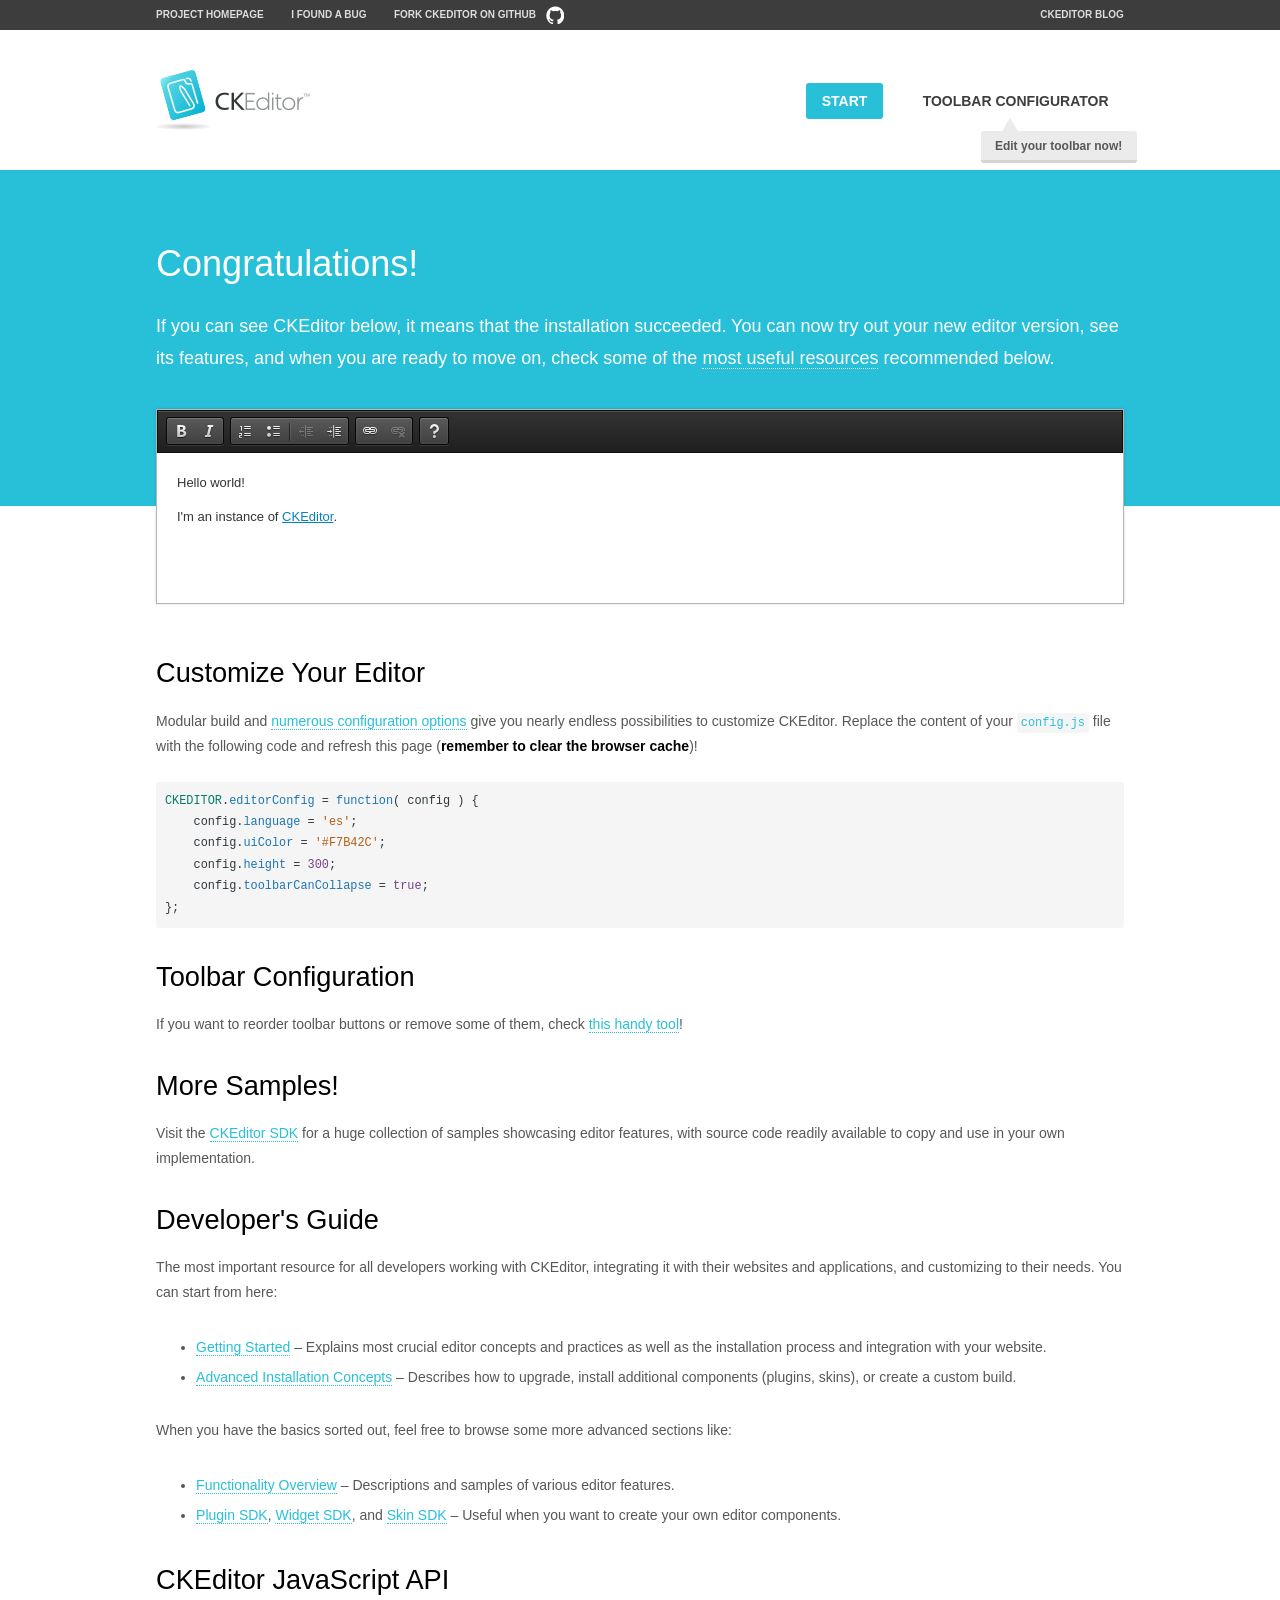
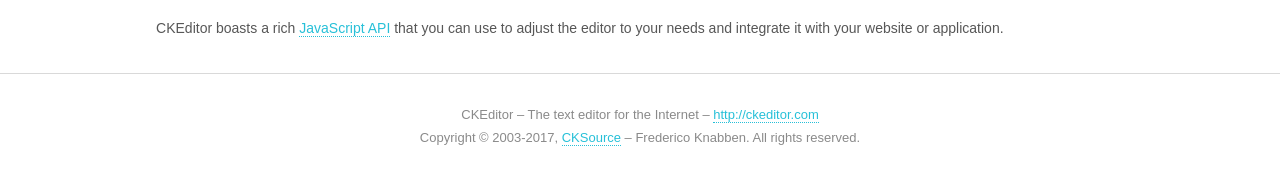
<file: static/samples/index.html>
<!DOCTYPE html>
<!--
Copyright (c) 2003-2017, CKSource - Frederico Knabben. All rights reserved.
For licensing, see LICENSE.md or http://ckeditor.com/license
-->
<html>
<head>
	<meta charset="utf-8">
	<title>CKEditor Sample</title>
	<script src="../ckeditor.js"></script>
	<script src="js/sample.js"></script>
	<link rel="stylesheet" href="css/samples.css">
	<link rel="stylesheet" href="toolbarconfigurator/lib/codemirror/neo.css">
</head>
<body id="main">

<nav class="navigation-a">
	<div class="grid-container">
		<ul class="navigation-a-left grid-width-70">
			<li><a href="http://ckeditor.com">Project Homepage</a></li>
			<li><a href="https://github.com/ckeditor/ckeditor-dev/issues">I found a bug</a></li>
			<li><a href="http://github.com/ckeditor/ckeditor-dev" class="icon-pos-right icon-navigation-a-github">Fork CKEditor on GitHub</a></li>
		</ul>
		<ul class="navigation-a-right grid-width-30">
			<li><a href="http://ckeditor.com/blog-list">CKEditor Blog</a></li>
		</ul>
	</div>
</nav>

<header class="header-a">
	<div class="grid-container">
		<h1 class="header-a-logo grid-width-30">
			<a href="index.html"><img src="img/logo.png" alt="CKEditor Sample"></a>
		</h1>

		<nav class="navigation-b grid-width-70">
			<ul>
				<li><a href="index.html" class="button-a button-a-background">Start</a></li>
				<li><a href="toolbarconfigurator/index.html" class="button-a">Toolbar configurator <span class="balloon-a balloon-a-nw">Edit your toolbar now!</span></a></li>
			</ul>
		</nav>
	</div>
</header>

<main>
	<div class="adjoined-top">
		<div class="grid-container">
			<div class="content grid-width-100">
				<h1>Congratulations!</h1>
				<p>
					If you can see CKEditor below, it means that the installation succeeded.
					You can now try out your new editor version, see its features, and when you are ready to move on, check some of the <a href="#sample-customize">most useful resources</a> recommended below.
				</p>
			</div>
		</div>
	</div>
	<div class="adjoined-bottom">
		<div class="grid-container">
			<div class="grid-width-100">
				<div id="editor">
					<h1>Hello world!</h1>
					<p>I'm an instance of <a href="http://ckeditor.com">CKEditor</a>.</p>
				</div>
			</div>
		</div>
	</div>

	<div class="grid-container">
		<div class="content grid-width-100">
			<section id="sample-customize">
				<h2>Customize Your Editor</h2>
				<p>Modular build and <a href="http://docs.ckeditor.com/#!/guide/dev_configuration">numerous configuration options</a> give you nearly endless possibilities to customize CKEditor. Replace the content of your <code><a href="../config.js">config.js</a></code> file with the following code and refresh this page (<strong>remember to clear the browser cache</strong>)!</p>
		<pre class="cm-s-neo CodeMirror"><code><span style="padding-right: 0.1px;"><span class="cm-variable">CKEDITOR</span>.<span class="cm-property">editorConfig</span> <span class="cm-operator">=</span> <span class="cm-keyword">function</span>( <span class="cm-def">config</span> ) {</span>
<span style="padding-right: 0.1px;"><span class="cm-tab">	</span><span class="cm-variable-2">config</span>.<span class="cm-property">language</span> <span class="cm-operator">=</span> <span class="cm-string">'es'</span>;</span>
<span style="padding-right: 0.1px;"><span class="cm-tab">	</span><span class="cm-variable-2">config</span>.<span class="cm-property">uiColor</span> <span class="cm-operator">=</span> <span class="cm-string">'#F7B42C'</span>;</span>
<span style="padding-right: 0.1px;"><span class="cm-tab">	</span><span class="cm-variable-2">config</span>.<span class="cm-property">height</span> <span class="cm-operator">=</span> <span class="cm-number">300</span>;</span>
<span style="padding-right: 0.1px;"><span class="cm-tab">	</span><span class="cm-variable-2">config</span>.<span class="cm-property">toolbarCanCollapse</span> <span class="cm-operator">=</span> <span class="cm-atom">true</span>;</span>
<span style="padding-right: 0.1px;">};</span></code></pre>
			</section>

			<section>
				<h2>Toolbar Configuration</h2>
				<p>If you want to reorder toolbar buttons or remove some of them, check <a href="toolbarconfigurator/index.html">this handy tool</a>!</p>
			</section>

			<section>
				<h2>More Samples!</h2>
				<p>Visit the <a href="http://sdk.ckeditor.com">CKEditor SDK</a> for a huge collection of samples showcasing editor features, with source code readily available to copy and use in your own implementation.</p>
			</section>

			<section>
				<h2>Developer's Guide</h2>
				<p>The most important resource for all developers working with CKEditor, integrating it with their websites and applications, and customizing to their needs. You can start from here:</p>
				<ul>
					<li><a href="http://docs.ckeditor.com/#!/guide/dev_installation">Getting Started</a> &ndash; Explains most crucial editor concepts and practices as well as the installation process and integration with your website.</li>
					<li><a href="http://docs.ckeditor.com/#!/guide/dev_advanced_installation">Advanced Installation Concepts</a> &ndash; Describes how to upgrade, install additional components (plugins, skins), or create a custom build.</li>
				</ul>
					<p>When you have the basics sorted out, feel free to browse some more advanced sections like:</p>
				<ul>
					<li><a href="http://docs.ckeditor.com/#!/guide/dev_features">Functionality Overview</a> &ndash; Descriptions and samples of various editor features.</li>
					<li><a href="http://docs.ckeditor.com/#!/guide/plugin_sdk_intro">Plugin SDK</a>, <a href="http://docs.ckeditor.com/#!/guide/widget_sdk_intro">Widget SDK</a>, and <a href="http://docs.ckeditor.com/#!/guide/skin_sdk_intro">Skin SDK</a> &ndash; Useful when you want to create your own editor components.</li>
				</ul>
			</section>

			<section>
				<h2>CKEditor JavaScript API</h2>
				<p>CKEditor boasts a rich <a href="http://docs.ckeditor.com/#!/api">JavaScript API</a> that you can use to adjust the editor to your needs and integrate it with your website or application.</p>
			</section>
		</div>
	</div>
</main>

<footer class="footer-a grid-container">
	<div class="grid-container">
		<p class="grid-width-100">
			CKEditor &ndash; The text editor for the Internet &ndash; <a class="samples" href="http://ckeditor.com/">http://ckeditor.com</a>
		</p>
		<p class="grid-width-100" id="copy">
			Copyright &copy; 2003-2017, <a class="samples" href="http://cksource.com/">CKSource</a> &ndash; Frederico Knabben. All rights reserved.
		</p>
	</div>
</footer>
<script>
	initSample();
</script>

</body>
</html>
</file>
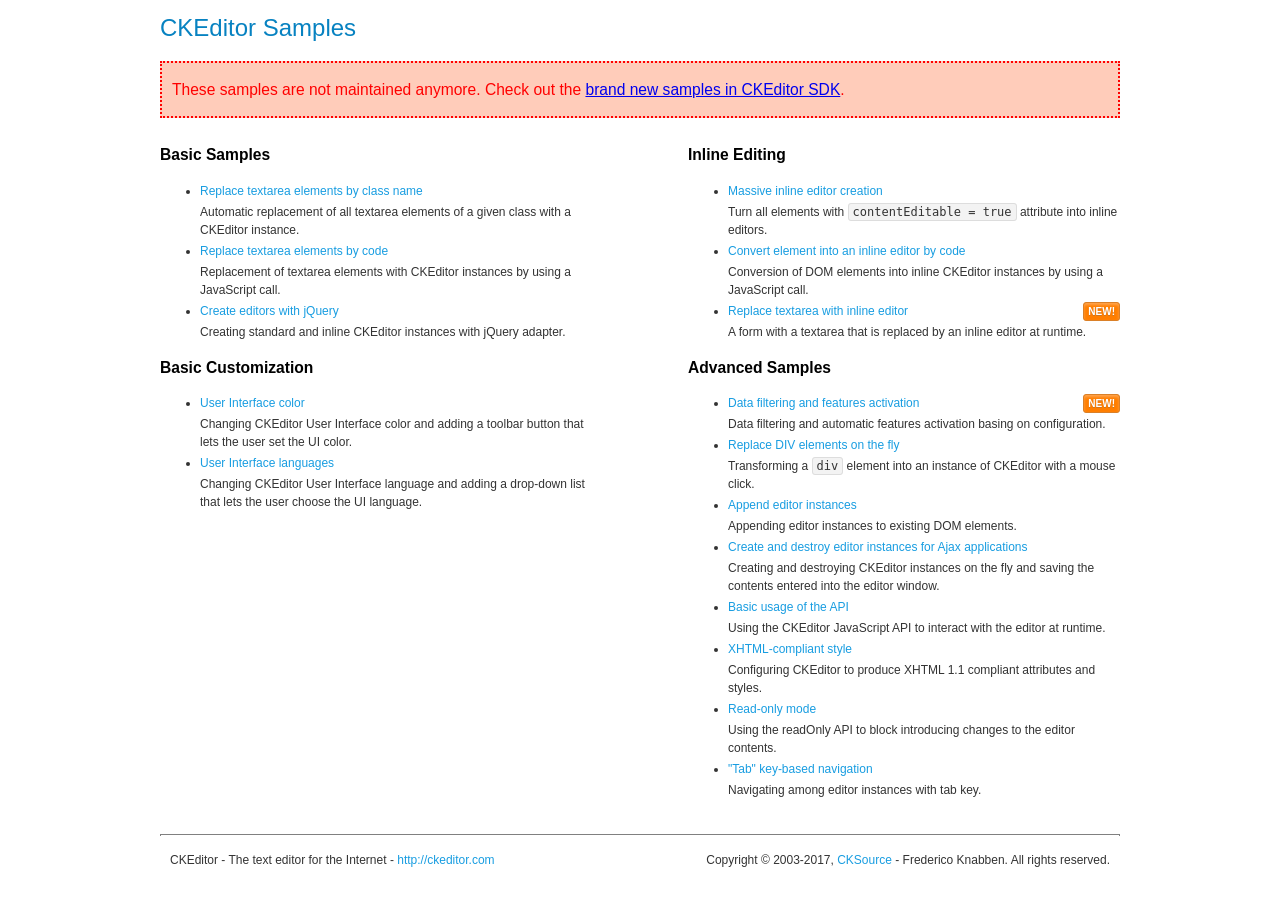
<file: static/samples/old/index.html>
<!DOCTYPE html>
<!--
Copyright (c) 2003-2017, CKSource - Frederico Knabben. All rights reserved.
For licensing, see LICENSE.md or http://ckeditor.com/license
-->
<html>
<head>
	<meta charset="utf-8">
	<title>CKEditor Samples</title>
	<link rel="stylesheet" href="sample.css">
</head>
<body>
	<h1 class="samples">
		CKEditor Samples
	</h1>
	<div class="warning deprecated">
		These samples are not maintained anymore. Check out the <a href="http://sdk.ckeditor.com/">brand new samples in CKEditor SDK</a>.
	</div>
	<div class="twoColumns">
		<div class="twoColumnsLeft">
			<h2 class="samples">
				Basic Samples
			</h2>
			<dl class="samples">
				<dt><a class="samples" href="replacebyclass.html">Replace textarea elements by class name</a></dt>
				<dd>Automatic replacement of all textarea elements of a given class with a CKEditor instance.</dd>

				<dt><a class="samples" href="replacebycode.html">Replace textarea elements by code</a></dt>
				<dd>Replacement of textarea elements with CKEditor instances by using a JavaScript call.</dd>

				<dt><a class="samples" href="jquery.html">Create editors with jQuery</a></dt>
				<dd>Creating standard and inline CKEditor instances with jQuery adapter.</dd>
			</dl>

			<h2 class="samples">
				Basic Customization
			</h2>
			<dl class="samples">
				<dt><a class="samples" href="uicolor.html">User Interface color</a></dt>
				<dd>Changing CKEditor User Interface color and adding a toolbar button that lets the user set the UI color.</dd>

				<dt><a class="samples" href="uilanguages.html">User Interface languages</a></dt>
				<dd>Changing CKEditor User Interface language and adding a drop-down list that lets the user choose the UI language.</dd>
			</dl>



			<!-- PLUGINS_SAMPLES -->
		</div>
		<div class="twoColumnsRight">
			<h2 class="samples">
				Inline Editing
			</h2>
			<dl class="samples">
				<dt><a class="samples" href="inlineall.html">Massive inline editor creation</a></dt>
				<dd>Turn all elements with <code>contentEditable = true</code> attribute into inline editors.</dd>

				<dt><a class="samples" href="inlinebycode.html">Convert element into an inline editor by code</a></dt>
				<dd>Conversion of DOM elements into inline CKEditor instances by using a JavaScript call.</dd>

				<dt><a class="samples" href="inlinetextarea.html">Replace textarea with inline editor</a> <span class="new">New!</span></dt>
				<dd>A form with a textarea that is replaced by an inline editor at runtime.</dd>

				<!-- INLINE_EDITING_SAMPLES -->
			</dl>

			<h2 class="samples">
				Advanced Samples
			</h2>
			<dl class="samples">
				<dt><a class="samples" href="datafiltering.html">Data filtering and features activation</a> <span class="new">New!</span></dt>
				<dd>Data filtering and automatic features activation basing on configuration.</dd>

				<dt><a class="samples" href="divreplace.html">Replace DIV elements on the fly</a></dt>
				<dd>Transforming a <code>div</code> element into an instance of CKEditor with a mouse click.</dd>

				<dt><a class="samples" href="appendto.html">Append editor instances</a></dt>
				<dd>Appending editor instances to existing DOM elements.</dd>

				<dt><a class="samples" href="ajax.html">Create and destroy editor instances for Ajax applications</a></dt>
				<dd>Creating and destroying CKEditor instances on the fly and saving the contents entered into the editor window.</dd>

				<dt><a class="samples" href="api.html">Basic usage of the API</a></dt>
				<dd>Using the CKEditor JavaScript API to interact with the editor at runtime.</dd>

				<dt><a class="samples" href="xhtmlstyle.html">XHTML-compliant style</a></dt>
				<dd>Configuring CKEditor to produce XHTML 1.1 compliant attributes and styles.</dd>

				<dt><a class="samples" href="readonly.html">Read-only mode</a></dt>
				<dd>Using the readOnly API to block introducing changes to the editor contents.</dd>

				<dt><a class="samples" href="tabindex.html">"Tab" key-based navigation</a></dt>
				<dd>Navigating among editor instances with tab key.</dd>



				<!-- ADVANCED_SAMPLES -->
			</dl>
		</div>
	</div>
	<div id="footer">
		<hr>
		<p>
			CKEditor - The text editor for the Internet - <a class="samples" href="http://ckeditor.com/">http://ckeditor.com</a>
		</p>
		<p id="copy">
			Copyright &copy; 2003-2017, <a class="samples" href="http://cksource.com/">CKSource</a> - Frederico Knabben. All rights reserved.
		</p>
	</div>
</body>
</html>
</file>
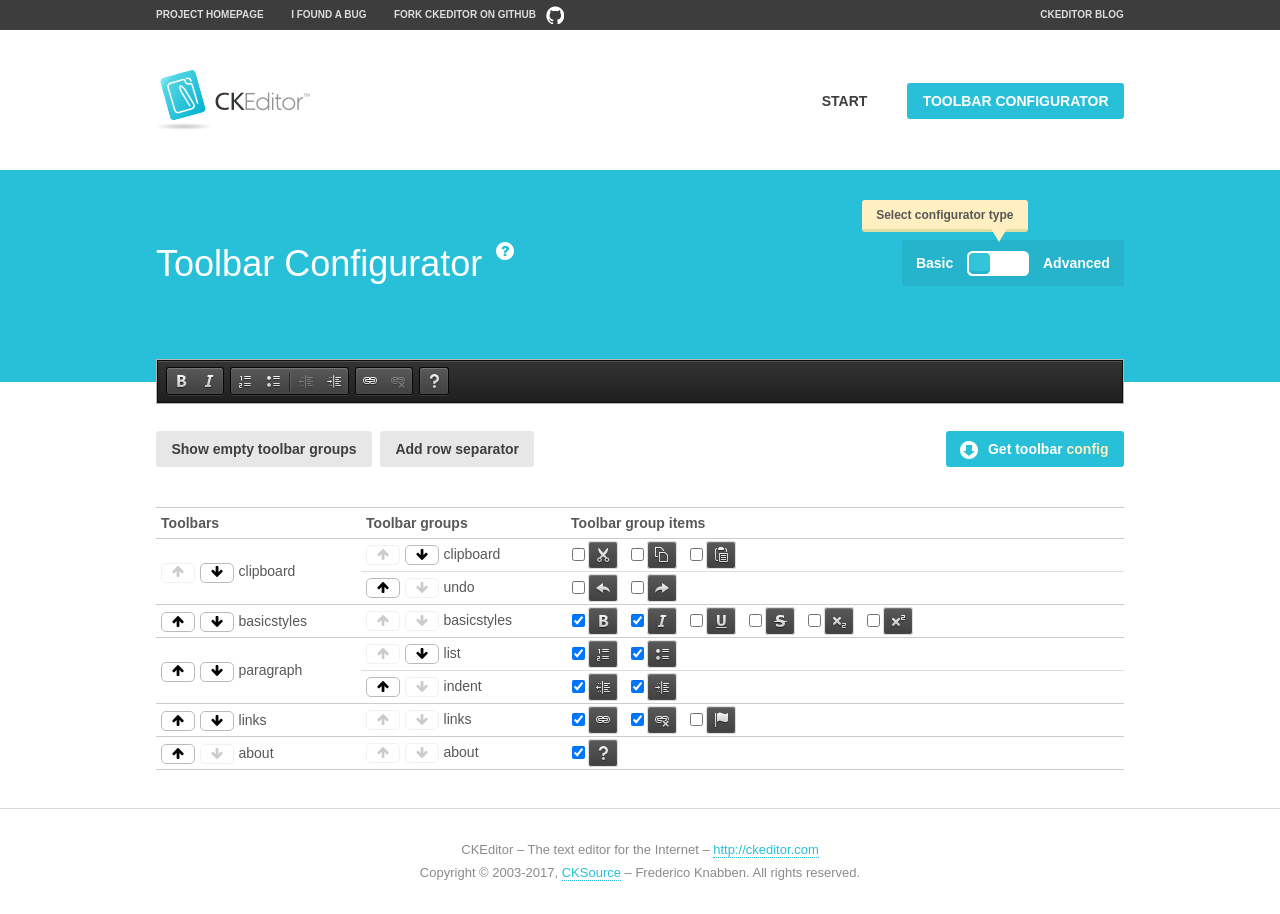
<file: static/samples/toolbarconfigurator/index.html>
<!DOCTYPE html>
<!--
Copyright (c) 2003-2017, CKSource - Frederico Knabben. All rights reserved.
For licensing, see LICENSE.md or http://ckeditor.com/license
-->
<!--[if IE 8]><html class="ie8"><![endif]-->
<!--[if gt IE 8]><html><![endif]-->
<!--[if !IE]><!--><html><!--<![endif]-->
<head>
	<meta charset="utf-8">
	<title>Toolbar Configurator</title>
	<script src="../../ckeditor.js"></script>
	<script>
		if ( CKEDITOR.env.ie && CKEDITOR.env.version < 9 )
			CKEDITOR.tools.enableHtml5Elements( document );
	</script>
	<link rel="stylesheet" href="lib/codemirror/codemirror.css">
	<link rel="stylesheet" href="lib/codemirror/show-hint.css">
	<link rel="stylesheet" href="lib/codemirror/neo.css">
	<link rel="stylesheet" href="css/fontello.css">
	<link rel="stylesheet" href="../css/samples.css">
</head>
<body id="toolbar">

<nav class="navigation-a">
	<div class="grid-container">
		<ul class="navigation-a-left grid-width-70">
			<li><a href="http://ckeditor.com">Project Homepage</a></li>
			<li><a href="https://github.com/ckeditor/ckeditor-dev/issues">I found a bug</a></li>
			<li><a href="http://github.com/ckeditor/ckeditor-dev" class="icon-pos-right icon-navigation-a-github">Fork CKEditor on GitHub</a></li>
		</ul>
		<ul class="navigation-a-right grid-width-30">
			<li><a href="http://ckeditor.com/blog-list">CKEditor Blog</a></li>
		</ul>
	</div>
</nav>

<header class="header-a">
	<div class="grid-container">
		<h1 class="header-a-logo grid-width-30">
			<a href="../index.html"><img src="../img/logo.png" alt="CKEditor Logo"></a>
		</h1>
		<nav class="navigation-b grid-width-70">
			<ul>
				<li><a href="../index.html"  class="button-a">Start</a></li>
				<li><a href="index.html"  class="button-a button-a-background">Toolbar configurator</a></li>
			</ul>
		</nav>
	</div>
</header>

<main>
	<div class="adjoined-top">
		<div class="grid-container">
			<div class="content grid-width-100">
				<div class="grid-container-nested">
					<h1 class="grid-width-60">
						Toolbar Configurator
						<a href="#help-content" type="button" title="Configurator help" id="help" class="button-a button-a-background button-a-no-text icon-pos-left icon-question-mark">Help</a>
					</h1>

					<div class="grid-width-40 grid-switch-magic">
						<div class="switch">
							<span class="balloon-a balloon-a-se">Select configurator type</span>
							<input type="radio" name="radio" data-num="1" id="radio-basic" />
							<input type="radio" name="radio" data-num="2" id="radio-advanced" />
							<label data-for="1" for="radio-basic">Basic</label>
							<span class="switch-inner">
								<span class="handler"></span>
							</span>
							<label data-for="2" for="radio-advanced">Advanced</label>
						</div>
					</div>
				</div>
			</div>
		</div>
	</div>
	<div class="adjoined-bottom">
		<div class="grid-container">
			<div class="grid-width-100">
				<div class="editors-container">
					<div id="editor-basic"></div>
					<div id="editor-advanced"></div>
				</div>
			</div>
		</div>
	</div>

	<div class="grid-container configurator">
		<div class="content grid-width-100">
			<div class="configurator">
				<div>
					<div id="toolbarModifierWrapper"></div>
				</div>
			</div>
		</div>
	</div>

	<div id="help-content">
		<div class="grid-container">
			<div class="grid-width-100">
				<h2>What Am I Doing Here?</h2>

				<div class="grid-container grid-container-nested">
					<div class="basic">
						<div class="grid-width-50">
							<p>Arrange <a href="http://docs.ckeditor.com/#!/api/CKEDITOR.config-cfg-toolbarGroups">toolbar groups</a>, toggle <a href="http://docs.ckeditor.com/#!/api/CKEDITOR.config-cfg-removeButtons">button visibility</a> according to your needs and get your toolbar configuration.</p>
							<p>You can replace the content of the <a href="../../config.js"><code>config.js</code></a> file with the generated configuration. If you already set some configuration options you will need to merge both configurations.</p>
						</div>
						<div class="grid-width-50">
							<p>Read more about different ways of <a href="http://docs.ckeditor.com/#!/guide/dev_configuration">setting configuration</a> and do not forget about <strong>clearing browser cache</strong>.</p>
							<p>Arranging toolbar groups is the recommended way of configuring the toolbar, but if you need more freedom you can use the <a href="#advanced">advanced configurator</a>.</p>
						</div>
					</div>
					<div class="advanced" style="display: none;">
						<div class="grid-width-50">
							<p>With this code editor you can edit your <a href="http://docs.ckeditor.com/#!/api/CKEDITOR.config-cfg-toolbar">toolbar configuration</a> live.</p>
							<p>You can replace the content of the <a href="../../config.js"><code>config.js</code></a> file with the generated configuration. If you already set some configuration options you will need to merge both configurations.</p>
						</div>
						<div class="grid-width-50">
							<p>Read more about different ways of <a href="http://docs.ckeditor.com/#!/guide/dev_configuration">setting configuration</a> and do not forget about <strong>clearing browser cache</strong>.</p>
						</div>
					</div>
				</div>

				<p class="grid-container grid-container-nested">
					<button type="button" class="help-content-close grid-width-100 button-a button-a-background">Got it. Let's play!</button>
				</p>
			</div>
		</div>
	</div>
</main>

<footer class="footer-a grid-container">
	<p class="grid-width-100">
		CKEditor &ndash; The text editor for the Internet &ndash; <a class="samples" href="http://ckeditor.com/">http://ckeditor.com</a>
	</p>
	<p class="grid-width-100" id="copy">
		Copyright &copy; 2003-2017, <a class="samples" href="http://cksource.com/">CKSource</a> &ndash; Frederico Knabben. All rights reserved.
	</p>
</footer>

<script src="lib/codemirror/codemirror.js"></script>
<script src="lib/codemirror/javascript.js"></script>
<script src="lib/codemirror/show-hint.js"></script>

<script src="js/fulltoolbareditor.js"></script>
<script src="js/abstracttoolbarmodifier.js"></script>
<script src="js/toolbarmodifier.js"></script>
<script src="js/toolbartextmodifier.js"></script>
<script src="../js/sf.js"></script>

<script>
	( function() {
		'use strict';

		var mode = ( window.location.hash.substr( 1 ) === 'advanced' ) ? 'advanced' : 'basic',
			configuratorSection = CKEDITOR.document.findOne( 'main > .grid-container.configurator' ),
			basicInstruction = CKEDITOR.document.findOne( '#help-content .basic' ),
			advancedInstruction = CKEDITOR.document.findOne( '#help-content .advanced' ),

			// Configurator mode switcher.
			modeSwitchBasic = CKEDITOR.document.getById( 'radio-basic' ),
			modeSwitchAdvanced = CKEDITOR.document.getById( 'radio-advanced' );

		// Initial setup
		function updateSwitcher() {
			if ( mode === 'advanced' ) {
				modeSwitchAdvanced.$.checked = true;
			} else {
				modeSwitchBasic.$.checked = true;
			}
		}

		updateSwitcher();

		CKEDITOR.document.getWindow().on( 'hashchange', function( e ) {
			var hash = window.location.hash.substr( 1 );
			if ( !( hash === 'advanced' || hash === 'basic' ) ) {
				return;
			}
			mode = hash;
			onToolbarsDone( mode );
		} );

		CKEDITOR.document.getWindow().on( 'resize', function() {
			updateToolbar( ( mode === 'basic' ? toolbarModifier : toolbarTextModifier )[ 'editorInstance' ] );
		} );

		function onRefresh( modifier ) {
			modifier = modifier || this;

			if ( mode === 'basic' && modifier instanceof ToolbarConfigurator.ToolbarTextModifier ) {
				return;
			}

			// CodeMirror container becomes visible, so we need to refresh and to avoid rendering problems.
			if ( mode === 'advanced' && modifier instanceof ToolbarConfigurator.ToolbarTextModifier ) {
				modifier.codeContainer.refresh();
			}

			updateToolbar( modifier.editorInstance );
		}

		function updateToolbar( editor ) {
			var editorContainer = editor.container;

			// Not always editor is loaded.
			if ( !editorContainer ) {
				return;
			}

			var displayStyle = editorContainer.getStyle( 'display' );

			editorContainer.setStyle( 'display', 'block' );

			var newHeight = editorContainer.getSize( 'height' );

			var newMarginTop = parseInt( editorContainer.getComputedStyle( 'margin-top' ), 10 );
			newMarginTop = ( isNaN( newMarginTop ) ? 0 : Number( newMarginTop ) );

			var newMarginBottom = parseInt( editorContainer.getComputedStyle( 'margin-bottom' ), 10 );
			newMarginBottom = ( isNaN( newMarginBottom ) ? 0 : Number( newMarginBottom ) );

			var result = newHeight + newMarginTop + newMarginBottom;

			editorContainer.setStyle( 'display', displayStyle );

			editor.container.getAscendant( 'div' ).setStyle( 'height', result + 'px' );
		}

		var toolbarModifier = new ToolbarConfigurator.ToolbarModifier( 'editor-basic' );

		var done = 0;
		toolbarModifier.init( onToolbarInit );
		toolbarModifier.onRefresh = onRefresh;

		CKEDITOR.document.getById( 'toolbarModifierWrapper' ).append( toolbarModifier.mainContainer );

		var toolbarTextModifier = new ToolbarConfigurator.ToolbarTextModifier( 'editor-advanced' );
		toolbarTextModifier.init( onToolbarInit );
		toolbarTextModifier.onRefresh = onRefresh;

		function onToolbarInit() {
			if ( ++done === 2 ) {
				onToolbarsDone();

				positionSticky.watch( CKEDITOR.document.findOne( '.toolbar' ), function() {
					return mode === 'advanced';
				} );
			}
		}

		function onToolbarsDone() {
			if ( mode === 'basic' ) {
				toggleModeBasic( false );
			} else {
				toggleModeAdvanced( false );
			}

			updateSwitcher();

			setTimeout( function() {
				CKEDITOR.document.findOne( '.editors-container' ).addClass( 'active' );
				CKEDITOR.document.findOne( '#toolbarModifierWrapper' ).addClass( 'active' );
			}, 200 );
		}

		CKEDITOR.document.getById( 'toolbarModifierWrapper' ).append( toolbarTextModifier.mainContainer );

		function toogleModeSwitch( onElement, offElement, onModifier, offModifier ) {
			onElement.addClass( 'fancy-button-active' );
			offElement.removeClass( 'fancy-button-active' );

			onModifier.showUI();
			offModifier.hideUI();
		}

		function toggleModeBasic( callOnRefresh ) {
			callOnRefresh = ( callOnRefresh !== false );
			mode = 'basic';
			window.location.hash = '#basic';
			toogleModeSwitch( modeSwitchBasic, modeSwitchAdvanced, toolbarModifier, toolbarTextModifier );

			configuratorSection.removeClass( 'freed-width' );
			basicInstruction.show();
			advancedInstruction.hide();

			callOnRefresh && onRefresh( toolbarModifier );
		}

		function toggleModeAdvanced( callOnRefresh ) {
			callOnRefresh = ( callOnRefresh !== false );
			mode = 'advanced';
			window.location.hash = '#advanced';
			toogleModeSwitch( modeSwitchAdvanced, modeSwitchBasic, toolbarTextModifier, toolbarModifier );

			configuratorSection.addClass( 'freed-width' );
			advancedInstruction.show();
			basicInstruction.hide();

			callOnRefresh && onRefresh( toolbarTextModifier );
		}

		modeSwitchBasic.on( 'click', toggleModeBasic );
		modeSwitchAdvanced.on( 'click', toggleModeAdvanced );

		//
		// Position:sticky for the toolbar.
		//

		// Will make elements behave like they were styled with position:sticky.
		var positionSticky = {
			// Store object: {
			// 		element: CKEDITOR.dom.element, // Element which will float.
			// 		placeholder: CKEDITOR.dom.element, // Placeholder which is place to prevent page bounce.
			// 		isFixed: boolean // Whether element float now.
			// }
			watched: [],

			active: [],

			staticContainer: null,

			init: function() {
				var element = CKEDITOR.dom.element.createFromHtml(
					'<div class="staticContainer">' +
						'<div class="grid-container" >' +
							'<div class="grid-width-100">' +
								'<div class="inner"></div>' +
							'</div>' +
						'</div>' +
					'</div>' );

				this.staticContainer = element.findOne( '.inner' );

				CKEDITOR.document.getBody().append( element );
			},

			watch: function( element, preventFunc ) {
				this.watched.push( {
					element: element,
					placeholder: new CKEDITOR.dom.element( 'div' ),
					isFixed: false,
					preventFunc: preventFunc
				} );
			},

			checkAll: function() {
				for ( var i = 0; i < this.watched.length; i++ ) {
					this.check( this.watched[ i ] );
				}
			},

			check: function( element ) {
				var isFixed = element.isFixed;
				var shouldBeFixed = this.shouldBeFixed( element );

				// Nothing to be done.
				if ( isFixed === shouldBeFixed ) {
					return;
				}

				var placeholder = element.placeholder;

				if ( isFixed ) {
					// Unfixing.

					element.element.insertBefore( placeholder );
					placeholder.remove();

					element.element.removeStyle( 'margin' );

					this.active.splice( CKEDITOR.tools.indexOf( this.active, element ), 1 );

				} else {
					// Fixing.
					placeholder.setStyle( 'width', element.element.getSize( 'width' ) + 'px' );
					placeholder.setStyle( 'height', element.element.getSize( 'height' ) + 'px' );
					placeholder.setStyle( 'margin-bottom', element.element.getComputedStyle( 'margin-bottom' ) );
					placeholder.setStyle( 'display', element.element.getComputedStyle( 'display' ) );
					placeholder.insertAfter( element.element );

					this.staticContainer.append( element.element );

					this.active.push( element );
				}

				element.isFixed = !element.isFixed;
			},

			shouldBeFixed: function( element ) {
				if ( element.preventFunc && element.preventFunc() ) {
					return false;
				}

				// If element is already fixed we are checking it's placeholder.
				var related = ( element.isFixed ? element.placeholder : element.element ),
					clientRect = related.$.getBoundingClientRect(),
					staticHeight = this.staticContainer.getSize('height' ),
					elemHeight = element.element.getSize( 'height' );

				if ( element.isFixed ) {
					return ( clientRect.top + elemHeight < staticHeight );
				} else {
					return ( clientRect.top < staticHeight );
				}
			}
		};

		positionSticky.init();

		CKEDITOR.document.getWindow().on( 'scroll',
			new CKEDITOR.tools.eventsBuffer( 100, positionSticky.checkAll, positionSticky ).input
		);

		// Make the toolbar sticky.
		positionSticky.watch( CKEDITOR.document.findOne( '.editors-container' ) );

		// Help button and help-content.
		( function() {
			var helpButton = CKEDITOR.document.getById( 'help' ),
				helpContent = CKEDITOR.document.getById( 'help-content' );

			// Don't show help button on IE8 because it's unsupported by Pico Modal.
			if ( CKEDITOR.env.ie && CKEDITOR.env.version == 8 ) {
				helpButton.hide();
			} else {
				// Display help modal when the button is clicked.
				helpButton.on( 'click', function( evt ) {
					SF.modal( {
						// Clone modal content from DOM.
						content: helpContent.getHtml(),

						afterCreate: function( modal ) {
							// Enable modal content button to close the modal.
							new CKEDITOR.dom.element( modal.modalElem() ).findOne( '.help-content-close' ).once( 'click', modal.close );
						}
					} ).show();
				} );
			}
		} )();
	} )();
</script>
</body>
</html>
</file>
<file: static/samples/css/samples.css>
/**
 * @license Copyright (c) 2003-2017, CKSource - Frederico Knabben. All rights reserved.
 * For licensing, see LICENSE.md or http://ckeditor.com/license
 */
@media (max-width: 900px) {
  .global-is-mobile-hidden {
    display: none !important;
  }
}
article,
aside,
details,
figcaption,
figure,
footer,
header,
hgroup,
main,
menu,
nav,
section {
  display: block;
}
body,
html {
  margin: 0;
  padding: 0;
  font: 16px / 1.8 Arial, 'Helvetica Neue', Helvetica, sans-serif;
  font-weight: 300;
  color: #575757;
}
.grid-width-10 {
  width: 10%;
}
.grid-width-20 {
  width: 20%;
}
.grid-width-30 {
  width: 30%;
}
.grid-width-40 {
  width: 40%;
}
.grid-width-50 {
  width: 50%;
}
.grid-width-60 {
  width: 60%;
}
.grid-width-70 {
  width: 70%;
}
.grid-width-80 {
  width: 80%;
}
.grid-width-90 {
  width: 90%;
}
.grid-width-100 {
  width: 100%;
}
@media (max-width: 900px) {
  .grid-width-10,
  .grid-width-20,
  .grid-width-30,
  .grid-width-40,
  .grid-width-50,
  .grid-width-60,
  .grid-width-70,
  .grid-width-80,
  .grid-width-90,
  .grid-width-100 {
    width: 100%;
  }
}
*[class*="grid-width"] {
  -webkit-box-sizing: border-box;
  -moz-box-sizing: border-box;
  box-sizing: border-box;
  padding-left: 4%;
  padding-right: 4%;
  float: left;
}
*[class*="grid-width"]:after,
.grid-container:after,
*[class*="grid-width"]:before,
.grid-container:before {
  content: '';
  display: block;
  overflow: hidden;
  visibility: hidden;
  font-size: 0;
  line-height: 0;
  width: 0;
  height: 0;
}
*[class*="grid-width"]:after,
.grid-container:after {
  clear: both;
}
.grid-container {
  -webkit-box-sizing: border-box;
  -moz-box-sizing: border-box;
  box-sizing: border-box;
  margin-left: auto;
  margin-right: auto;
}
.grid-container-nested *[class*="grid-width"]:first-child {
  padding-left: 0;
}
.grid-container-nested *[class*="grid-width"]:last-child {
  padding-right: 0;
}
@media (max-width: 900px) {
  .grid-container-nested *[class*="grid-width"]:first-child {
    padding-left: 4%;
  }
  .grid-container-nested *[class*="grid-width"]:last-child {
    padding-right: 4%;
  }
}
.header-a {
  min-height: 140px;
  overflow: hidden;
}
.header-a .header-a-logo {
  margin: 40px 0 0;
}
@media (max-width: 900px) {
  .header-a .header-a-logo {
    text-align: center;
  }
}
.header-a .header-a-logo img {
  border: transparent;
}
.navigation-a {
  height: 30px;
  background: #3D3D3D;
  position: absolute;
  left: 0;
  right: 0;
  top: 0;
  padding: 0;
  overflow: hidden;
}
@media (max-width: 900px) {
  .navigation-a {
    text-align: center;
  }
}
.navigation-a ul {
  list-style: none;
  margin: 0;
  overflow: hidden;
}
.navigation-a ul li,
.navigation-a ul li a {
  display: inline-block;
}
@media (max-width: 900px) {
  .navigation-a ul {
    width: auto;
    text-overflow: ellipsis;
    white-space: nowrap;
    display: inline-block;
    float: none;
  }
  .navigation-a ul:before,
  .navigation-a ul:after {
    display: none;
  }
}
.navigation-a ul.navigation-a-left {
  text-align: left;
}
@media (max-width: 900px) {
  .navigation-a ul.navigation-a-left {
    padding-right: 0;
  }
}
.navigation-a ul.navigation-a-right {
  text-align: right;
}
@media (max-width: 900px) {
  .navigation-a ul.navigation-a-right {
    padding-left: 23px;
  }
}
.navigation-a ul li + li {
  margin-left: 23px;
}
.navigation-a ul li a {
  font-size: 10px;
  font-size: 0.625rem;
  line-height: 18px;
  line-height: 1.13rem;
  line-height: 30px;
  float: left;
  color: #ddd;
  font-weight: bold;
  text-decoration: none;
  text-transform: uppercase;
}
.navigation-a ul li a:hover {
  cursor: pointer;
  color: #fff;
}
.icon-navigation-a-github:before,
.icon-navigation-a-github:after {
  background-image: url("[data-uri]");
}
.navigation-b {
  text-align: right;
  margin: 52px 0 0;
  overflow: visible;
}
@media (max-width: 900px) {
  .navigation-b {
    text-align: center;
    margin-top: 20px;
    padding: 0;
  }
}
.navigation-b ul {
  padding: 0;
  list-style: none;
  margin: 0;
  overflow: visible;
}
.navigation-b ul li,
.navigation-b ul li a {
  display: inline-block;
}
@media (max-width: 900px) {
  .navigation-b ul {
    display: table;
    width: 100%;
    padding-bottom: 1.5em;
  }
}
@media (max-width: 900px) {
  .navigation-b ul li {
    display: table-row;
  }
}
.navigation-b ul li + li {
  margin-left: 20px;
}
@media (max-width: 900px) {
  .navigation-b ul li + li {
    margin-left: 0;
  }
}
.navigation-b ul li a {
  -webkit-box-sizing: border-box;
  -moz-box-sizing: border-box;
  box-sizing: border-box;
  text-transform: uppercase;
  text-decoration: none;
  outline: none;
}
@media (max-width: 900px) {
  .navigation-b ul li a {
    width: 100%;
    -webkit-border-radius: 0;
    -webkit-background-clip: padding-box;
    -moz-border-radius: 0;
    -moz-background-clip: padding;
    border-radius: 0;
    background-clip: padding-box;
  }
}
.footer-a {
  font-size: 13px;
  font-size: 0.8125rem;
  line-height: 23.4px;
  line-height: 1.46rem;
  padding-top: 2.25em;
  padding-bottom: 2.25em;
  overflow: hidden;
  color: #8a8a8a;
}
.footer-a a {
  color: #27C0D8;
  text-decoration: none;
  border-bottom: 1px dotted #27C0D8;
}
.footer-a a:hover {
  color: #23adc2;
}
.footer-a p {
  margin: 0;
  display: inline-block;
  text-align: center;
}
.content {
  font-size: 14px;
  font-size: 0.875rem;
  line-height: 25.2px;
  line-height: 1.57rem;
  overflow: hidden;
  padding-top: 1.5em;
  padding-bottom: 1.5em;
}
.content p {
  margin: 0.75em 0;
}
.content ul,
.content ol,
.content pre,
.content blockquote,
.content textarea:not([class^="cke"]),
.content .cke {
  margin: 1.875em 0;
}
.content code,
.content kbd {
  -webkit-border-radius: 3px;
  -webkit-background-clip: padding-box;
  -moz-border-radius: 3px;
  -moz-background-clip: padding;
  border-radius: 3px;
  background-clip: padding-box;
  padding: 3px 4px;
}
.content pre,
.content code,
.content kbd,
.content blockquote {
  background: #f5f5f5;
}
.content blockquote,
.content pre {
  background: none;
  border-left: 4px solid #27C0D8;
  padding: 1.5em 2.25em;
}
.content p a,
.content ul a,
.content ol a,
.content blockquote a,
.content h1 a,
.content h2 a,
.content h3 a,
.content h4 a,
.content h5 a {
  color: #27C0D8;
  text-decoration: none;
  border-bottom: 1px dotted #27C0D8;
}
.content p a:hover,
.content ul a:hover,
.content ol a:hover,
.content blockquote a:hover,
.content h1 a:hover,
.content h2 a:hover,
.content h3 a:hover,
.content h4 a:hover,
.content h5 a:hover {
  color: #23adc2;
}
.content h1,
.content h2,
.content h3,
.content h4,
.content h5 {
  color: #000;
  font-weight: 100;
}
.content h1 code,
.content h2 code,
.content h3 code,
.content h4 code,
.content h5 code,
.content h1 kbd,
.content h2 kbd,
.content h3 kbd,
.content h4 kbd,
.content h5 kbd {
  font-size: inherit;
}
.content h1 a.content-heading-anchor,
.content h2 a.content-heading-anchor,
.content h3 a.content-heading-anchor,
.content h4 a.content-heading-anchor,
.content h5 a.content-heading-anchor {
  font-weight: 100;
  vertical-align: middle;
  opacity: 0;
  border: 0;
}
.content h1:hover a.content-heading-anchor,
.content h2:hover a.content-heading-anchor,
.content h3:hover a.content-heading-anchor,
.content h4:hover a.content-heading-anchor,
.content h5:hover a.content-heading-anchor {
  opacity: 1;
}
.content h1:target a,
.content h2:target a,
.content h3:target a,
.content h4:target a,
.content h5:target a {
  -webkit-animation: targetLinkOpacity 0.5s linear alternate;
  -moz-animation: targetLinkOpacity 0.5s linear alternate;
  -o-animation: targetLinkOpacity 0.5s linear alternate;
  animation: targetLinkOpacity 0.5s linear alternate;
  opacity: 1;
}
.content input,
.content select,
.content textarea:not([class^="cke"]) {
  -webkit-border-radius: 3px;
  -webkit-background-clip: padding-box;
  -moz-border-radius: 3px;
  -moz-background-clip: padding;
  border-radius: 3px;
  background-clip: padding-box;
  -webkit-box-shadow: inset 0 1px 1px rgba(0, 0, 0, 0.08);
  -moz-box-shadow: inset 0 1px 1px rgba(0, 0, 0, 0.08);
  box-shadow: inset 0 1px 1px rgba(0, 0, 0, 0.08);
  font: inherit;
  color: inherit;
  border: 1px solid #D9D9D9;
  padding: .2em .5em;
}
.content input:focus,
.content select:focus,
.content textarea:not([class^="cke"]):focus {
  border-color: #66afe9;
  outline: 0;
  -webkit-box-shadow: inset 0 1px 1px rgba(0, 0, 0, 0.08), 0 0 8px #93c6ef;
  -moz-box-shadow: inset 0 1px 1px rgba(0, 0, 0, 0.08), 0 0 8px #93c6ef;
  box-shadow: inset 0 1px 1px rgba(0, 0, 0, 0.08), 0 0 8px #93c6ef;
}
.content abbr {
  border-bottom: 1px dotted #666;
  cursor: pointer;
}
.content blockquote {
  font-style: italic;
  font-family: Georgia, Times, "Times New Roman", serif;
  font-size: 16px;
  font-size: 1rem;
  line-height: 28.8px;
  line-height: 1.8rem;
}
.content em {
  font-style: italic;
}
.content h1 {
  font-size: 36px;
  font-size: 2.25rem;
  line-height: 64.8px;
  line-height: 4.05rem;
  margin: 1.125em 0 0;
}
.content h2 {
  font-size: 27.2px;
  font-size: 1.7rem;
  line-height: 48.96px;
  line-height: 3.06rem;
  margin: 0.9em 0 0;
}
.content h3 {
  font-size: 24px;
  font-size: 1.5rem;
  line-height: 43.2px;
  line-height: 2.7rem;
  font-weight: 500;
  margin: 0.75em 0 0;
}
.content h4 {
  font-size: 19.2px;
  font-size: 1.2rem;
  line-height: 34.56px;
  line-height: 2.16rem;
  font-weight: 500;
  margin: 0.75em 0 0;
}
.content h5 {
  font-size: 17.6px;
  font-size: 1.1rem;
  line-height: 31.68px;
  line-height: 1.98rem;
  font-weight: 500;
  margin: 0.75em 0 0;
}
.content hr {
  border: 0;
  border-top: 4px solid #D9D9D9;
  margin: 1.5em 0;
}
.content input[type="text"] {
  height: 1.8em;
  line-height: 1.8em;
}
.content input[type="button"] {
  -webkit-appearance: button;
  -moz-appearance: button;
  appearance: button;
}
.content kbd {
  font-size: 12px;
  font-size: 0.75rem;
  line-height: 21.6px;
  line-height: 1.35rem;
  font-family: Arial, 'Helvetica Neue', Helvetica, sans-serif;
  padding: 2px 6px;
  -webkit-box-shadow: 0 0 4px #fff inset, 0 2px 0 #D9D9D9;
  -moz-box-shadow: 0 0 4px #fff inset, 0 2px 0 #D9D9D9;
  box-shadow: 0 0 4px #fff inset, 0 2px 0 #D9D9D9;
}
.content p img {
  vertical-align: middle;
}
.content p pre {
  padding: 1.5em;
}
.content pre {
  padding: 0;
  border: 0;
  tab-size: 4;
  -o-tab-size: 4;
  -moz-tab-size: 4;
}
.content pre,
.content code {
  font-size: 11.89px;
  font-size: 0.743rem;
  line-height: 21.4px;
  line-height: 1.34rem;
  font-family: Consolas, Menlo, Monaco, Lucida Console, Liberation Mono, DejaVu Sans Mono, Bitstream Vera Sans Mono, Courier New, monospace, serif;
}
.content pre a,
.content code a {
  border: 0;
}
.content pre code {
  padding: 0.75em;
  display: block;
}
.content strong {
  color: #000;
}
.content ul ul,
.content ol ul,
.content ul ol,
.content ol ol {
  margin: 0.75em 0;
}
.content ul li,
.content ol li {
  font-size: 14px;
  font-size: 0.875rem;
  line-height: 30.24px;
  line-height: 1.89rem;
}
.content textarea:not([class^="cke"]) {
  width: 100%;
}
.content div.todo {
  border: 2px dotted #444;
  padding: 10px;
  margin: 60px 0 10px 0;
  /* Remove me some day */
}
.content div.todo:before {
  content: "TODO";
  font-weight: bold;
}
body a.button-a,
body button.button-a,
body input.button-a {
  -webkit-border-radius: 3px;
  -webkit-background-clip: padding-box;
  -moz-border-radius: 3px;
  -moz-background-clip: padding;
  border-radius: 3px;
  background-clip: padding-box;
  font-size: 14px;
  font-size: 0.875rem;
  line-height: 25.2px;
  line-height: 1.57rem;
  height: 36px;
  line-height: 36px;
  padding: 0 1.1em;
  font-weight: 700;
  color: #3e3e3e;
  white-space: nowrap;
  text-decoration: none;
  display: inline-block;
  cursor: pointer;
  border: 0;
  vertical-align: middle;
  margin: 1px 0;
  background: transparent;
}
body a.button-a.icon-pos-left,
body button.button-a.icon-pos-left,
body input.button-a.icon-pos-left {
  padding-left: .8em;
}
body a.button-a.icon-pos-right,
body button.button-a.icon-pos-right,
body input.button-a.icon-pos-right {
  padding-right: .8em;
}
body a.button-a.button-a-no-text,
body button.button-a.button-a-no-text,
body input.button-a.button-a-no-text {
  -webkit-border-radius: 100px;
  -webkit-background-clip: padding-box;
  -moz-border-radius: 100px;
  -moz-background-clip: padding;
  border-radius: 100px;
  background-clip: padding-box;
  width: 36px;
  padding: 0;
  text-indent: -999px;
  overflow: hidden;
  position: relative;
  text-align: center;
}
body a.button-a.button-a-no-text:before,
body button.button-a.button-a-no-text:before,
body input.button-a.button-a-no-text:before {
  position: absolute;
  left: 50%;
  top: 50%;
  margin: -9px 0 0 -9px;
}
@media (max-width: 900px) {
  body a.button-a.button-a-mobile-collapsed,
  body button.button-a.button-a-mobile-collapsed,
  body input.button-a.button-a-mobile-collapsed {
    -webkit-border-radius: 100px;
    -webkit-background-clip: padding-box;
    -moz-border-radius: 100px;
    -moz-background-clip: padding;
    border-radius: 100px;
    background-clip: padding-box;
    width: 36px;
    padding: 0;
    text-indent: -999px;
    overflow: hidden;
    position: relative;
    text-align: center;
  }
  body a.button-a.button-a-mobile-collapsed:before,
  body button.button-a.button-a-mobile-collapsed:before,
  body input.button-a.button-a-mobile-collapsed:before {
    position: absolute;
    left: 50%;
    top: 50%;
    margin: -9px 0 0 -9px;
  }
  body a.button-a.button-a-mobile-collapsed:before,
  body button.button-a.button-a-mobile-collapsed:before,
  body input.button-a.button-a-mobile-collapsed:before {
    position: absolute;
    left: 50%;
    top: 50%;
    margin: -9px 0 0 -9px;
  }
}
body a.button-a:active,
body button.button-a:active,
body input.button-a:active,
body a.button-a:hover,
body button.button-a:hover,
body input.button-a:hover {
  color: #fff;
  background: #23adc2;
}
body a.button-a:focus,
body button.button-a:focus,
body input.button-a:focus {
  border-color: #66afe9;
  outline: 0;
  -webkit-box-shadow: inset 0 1px 1px rgba(0, 0, 0, 0.075), 0 0 8px #93c6ef;
  -moz-box-shadow: inset 0 1px 1px rgba(0, 0, 0, 0.075), 0 0 8px #93c6ef;
  box-shadow: inset 0 1px 1px rgba(0, 0, 0, 0.075), 0 0 8px #93c6ef;
}
body a.button-a-soft,
body button.button-a-soft,
body input.button-a-soft {
  background: #e7e7e7;
}
body a.button-a-soft:active,
body button.button-a-soft:active,
body input.button-a-soft:active,
body a.button-a-soft:hover,
body button.button-a-soft:hover,
body input.button-a-soft:hover {
  color: #3e3e3e;
  background: #cecece;
}
body a.button-a-background,
body button.button-a-background,
body input.button-a-background,
body a.navigation-b ul li a:hover,
body button.navigation-b ul li a:hover,
body input.navigation-b ul li a:hover {
  color: #fff;
  background: #27C0D8;
}
body a.button-a-background:active,
body button.button-a-background:active,
body input.button-a-background:active,
body a.button-a-background:hover,
body button.button-a-background:hover,
body input.button-a-background:hover,
body a.navigation-b ul li a:hover:active,
body button.navigation-b ul li a:hover:active,
body input.navigation-b ul li a:hover:active,
body a.navigation-b ul li a:hover:hover,
body button.navigation-b ul li a:hover:hover,
body input.navigation-b ul li a:hover:hover {
  color: #fff;
  background: #23adc2;
}
.balloon-a {
  font-size: 12px;
  font-size: 0.75rem;
  line-height: 21.6px;
  line-height: 1.35rem;
  -webkit-border-radius: 3px;
  -webkit-background-clip: padding-box;
  -moz-border-radius: 3px;
  -moz-background-clip: padding;
  border-radius: 3px;
  background-clip: padding-box;
  border-bottom: 3px solid #d4d4d4;
  background: #ebebeb;
  display: inline-block;
  white-space: nowrap;
  padding: .4em 1.2em .2em;
  font-weight: 700;
  position: relative;
  z-index: 1000;
  text-transform: none;
  color: #575757;
}
.balloon-a:hover {
  color: #575757;
}
.balloon-a:before {
  content: '';
  width: 0;
  height: 0;
  border-style: solid;
  position: absolute;
}
.balloon-a-ne:before,
.balloon-a-nw:before {
  top: -13px;
  border-width: 0 9px 15.6px 9px;
  border-color: transparent transparent #ebebeb transparent;
}
.balloon-a-se:before,
.balloon-a-sw:before {
  bottom: -13px;
  border-width: 15.6px 9px 0 9px;
  border-color: #ebebeb transparent transparent transparent;
}
.balloon-a-nw:before,
.balloon-a-sw:before {
  left: 20px;
}
.balloon-a-ne:before,
.balloon-a-se:before {
  right: 20px;
}
.icon-pos-left:before,
.icon-pos-right:after {
  content: '';
  display: inline-block;
  width: 18px;
  height: 18px;
  vertical-align: middle;
  background-repeat: no-repeat;
}
.icon-pos-left:before {
  margin-right: 10px;
}
.icon-pos-right:after {
  margin-left: 10px;
}
.icon-download:before,
.icon-download:after {
  background-image: url("[data-uri]");
}
.icon-question-mark:before,
.icon-question-mark:after {
  background-image: url("[data-uri]");
}
.icon-close:before,
.icon-close:after {
  background-image: url("[data-uri]");
}
.ie8 .switch > * {
  vertical-align: middle;
}
.ie8 .switch input[type="radio"] {
  margin: 0 0.25em;
  display: inline-block;
}
.ie8 .switch label {
  margin-left: 0 !important;
  margin-right: 0 !important;
}
.ie8 .switch label[data-for="1"] {
  float: left;
}
.ie8 .switch label[data-for="2"] {
  float: right;
}
.ie8 .switch .switch-inner {
  display: none;
}
.switch {
  font-size: 14px;
  font-size: 0.875rem;
  line-height: 25.2px;
  line-height: 1.57rem;
  font-weight: bold;
  background-color: #27C0D8;
  overflow: hidden;
  display: inline-block;
  padding: 0.75em 0.25em;
  color: #fff;
  -webkit-border-radius: 3px;
  -webkit-background-clip: padding-box;
  -moz-border-radius: 3px;
  -moz-background-clip: padding;
  border-radius: 3px;
  background-clip: padding-box;
  position: relative;
}
.switch input[type="radio"] {
  display: none;
}
.switch label {
  position: relative;
  z-index: 2;
  float: left;
  cursor: pointer;
  padding: 0 0.75em;
}
.switch label:hover {
  text-decoration: underline;
}
.switch .switch-inner {
  float: left;
  background-color: #FFF;
  height: 1.5em;
  width: 4.125em;
  padding: 2px;
  margin: 0 0.25em;
  -webkit-border-radius: 5.5px;
  -webkit-background-clip: padding-box;
  -moz-border-radius: 5.5px;
  -moz-background-clip: padding;
  border-radius: 5.5px;
  background-clip: padding-box;
}
.switch .switch-inner .handler {
  overflow: hidden;
  position: relative;
  display: block;
  height: 1.5em;
  width: 1.5em;
  background: #25b4cb;
  -webkit-border-radius: 4.5px;
  -webkit-background-clip: padding-box;
  -moz-border-radius: 4.5px;
  -moz-background-clip: padding;
  border-radius: 4.5px;
  background-clip: padding-box;
}
.switch .switch-inner .handler:before {
  content: '';
  display: block;
  position: absolute;
  top: 0;
  right: 0;
  bottom: 3px;
  left: 0;
  background-color: #34c4da;
  -webkit-border-bottom-left-radius: 4.5px;
  -moz-border-radius-bottomleft: 4.5px;
  border-bottom-left-radius: 4.5px;
  -webkit-border-bottom-right-radius: 4.5px;
  -webkit-background-clip: padding-box;
  -moz-border-radius-bottomright: 4.5px;
  -moz-background-clip: padding;
  border-bottom-right-radius: 4.5px;
  background-clip: padding-box;
}
.switch:hover .switch-inner .handler:before {
  background: #45c9dd;
}
.switch input[data-num="2"]:checked ~ .switch-inner > .handler {
  margin-left: auto;
}
.switch input[data-num="2"]:checked ~ label[data-for="1"] {
  padding-right: 5.125em;
  margin-right: -4.375em;
}
.switch input[data-num="1"]:checked ~ label[data-for="2"] {
  padding-left: 5.125em;
  margin-left: -4.375em;
}
.toggler {
  -webkit-user-select: none;
  -moz-user-select: none;
  -ms-user-select: none;
  user-select: none;
}
.toggler label {
  cursor: pointer;
}
.toggler [data-collapse] {
  display: inherit;
}
.toggler [data-expand] {
  display: none;
}
.toggler.collapsed [data-collapse] {
  display: none;
}
.toggler.collapsed [data-expand] {
  display: inherit;
}
.toggler-container {
  overflow: hidden;
}
.toggler-container.collapsed {
  height: 0;
}
.icon-toggler-expanded:before,
.icon-toggler-collapsed:before,
.icon-toggler-expanded:after,
.icon-toggler-collapsed:after {
  background-image: url("[data-uri]");
}
.icon-toggler-expanded.icon-light:before,
.icon-toggler-collapsed.icon-light:before,
.icon-toggler-expanded.icon-light:after,
.icon-toggler-collapsed.icon-light:after {
  background-image: url("[data-uri]");
}
.icon-toggler-expanded:before,
.icon-toggler-expanded:after {
  background-position: top left;
}
.icon-toggler-collapsed:before,
.icon-toggler-collapsed:after {
  background-position: bottom left;
}
.modal {
  padding: 20px;
  border-radius: 3px;
  background-color: white;
  max-width: 700px;
  -webkit-box-sizing: border-box;
  -moz-box-sizing: border-box;
  box-sizing: border-box;
  width: 80% !important;
  top: 50% !important;
  -webkit-transform: translate(-50%, -50%) !important;
  -moz-transform: translate(-50%, -50%) !important;
  -o-transform: translate(-50%, -50%) !important;
  -ms-transform: translate(-50%, -50%) !important;
  transform: translate(-50%, -50%) !important;
}
.modal-close {
  -webkit-border-radius: 100px;
  -webkit-background-clip: padding-box;
  -moz-border-radius: 100px;
  -moz-background-clip: padding;
  border-radius: 100px;
  background-clip: padding-box;
  cursor: pointer;
  height: 18px;
  width: 18px;
  position: absolute;
  top: 10px;
  right: 10px;
  font-size: 17px;
  text-align: center;
  line-height: 19px;
  background: #cccccc;
}
main .grid-container,
header .grid-container,
.navigation-a > div,
footer > div {
  max-width: 968px;
}
.header-a {
  margin-top: 30px;
}
.footer-a {
  border-top: 1px solid #D9D9D9;
}
.adjoined-top {
  background-color: #27C0D8;
  color: #fff;
}
.adjoined-top .content h1,
.adjoined-top .content h2,
.adjoined-top .content h3,
.adjoined-top .content h4,
.adjoined-top .content h5 {
  color: #fff;
}
.adjoined-top .content p {
  font-size: 18px;
  font-size: 1.125rem;
  line-height: 32.4px;
  line-height: 2.02rem;
  font-weight: 100;
}
.adjoined-top .content p a {
  text-decoration: none;
  border-bottom: 1px dotted #fff;
  color: inherit;
}
.adjoined-top .content p a:hover {
  color: #e6e6e6;
}
.adjoined-top .content button {
  color: #fff;
}
.adjoined-top .content strong {
  color: #fff;
}
.adjoined-top .content code {
  font-size: inherit;
  color: #27C0D8;
}
.adjoined-bottom {
  position: relative;
}
.adjoined-bottom:before {
  z-index: -1;
  content: '';
  background: #27C0D8;
  position: absolute;
  top: 0;
  left: 0;
  right: 0;
  height: 50%;
}
main .grid-container,
header .grid-container,
.navigation-a > div,
footer > div {
  max-width: 1052px;
}
main .grid-container.freed-width {
  max-width: none;
}
.switch {
  background: #25b4cb;
  float: right;
  overflow: visible;
}
.switch .balloon-a {
  position: absolute;
  top: -40px;
  right: 50%;
  margin-right: -15px;
  background: #FFEFC1;
  border-bottom-color: #DCDCA4;
}
.switch .balloon-a:before {
  border-color: #FFEFC1 transparent transparent transparent;
}
#toolbar .editors-container {
  overflow: hidden;
  height: 0;
  transition: height 200ms;
}
#toolbar .editors-container.active {
  height: auto;
}
#main #editor {
  background: #FFF;
  padding: 2% 4%;
  border: dashed 5px #27C0D8;
}
#main .adjoined-top:before {
  height: 335px;
}
#toolbar .adjoined-top:before {
  height: 219px;
}
#toolbar .adjoined-top .grid-container-nested {
  height: 147px;
}
.content .grid-switch-magic {
  margin: 3.5em 0 0;
}
#info-box {
  padding-bottom: 0;
}
#info-box > div {
  width: 100%;
  text-align: right;
}
#info-box > div .toggler {
  padding-right: 0;
}
#info-box > div .toggler:hover {
  background: transparent;
  color: #000;
}
#info-box > div .toggler:hover > label {
  text-decoration: underline;
}
#info-box > div h2 {
  float: left;
  margin-top: 0;
}
#info-box > div#instructions-container {
  text-align: left;
}
#toolbarModifierWrapper {
  overflow: hidden;
  height: 0;
  opacity: 0;
  transition: height 200ms;
}
#toolbarModifierWrapper.active {
  height: auto;
  opacity: 1;
}
header {
  overflow: visible;
}
header div.grid-container {
  overflow: visible;
}
header .navigation-b {
  overflow: visible;
}
header .navigation-b ul {
  overflow: visible;
}
header .navigation-b a {
  position: relative;
}
header .balloon-a {
  position: absolute;
  top: 48px;
  left: 50%;
  margin-left: -35px;
}
@media (max-width: 1140px) {
  header .balloon-a {
    left: auto;
    margin-left: auto;
    right: 50%;
    margin-right: -35px;
  }
  header .balloon-a:before {
    left: auto;
    right: 22px;
  }
}
@media (max-width: 900px) {
  header .balloon-a {
    display: none;
  }
}
#toolbar .cke_toolbar {
  pointer-events: none;
  -webkit-user-select: none;
  -moz-user-select: none;
  -ms-user-select: none;
  user-select: none;
  cursor: default;
}
.some-toolbar-active .cke_toolbar {
  zoom: 1;
  filter: alpha(opacity=50);
  -webkit-opacity: 0.5;
  -moz-opacity: 0.5;
  opacity: 0.5;
}
.cke_toolbar.active {
  position: relative;
  zoom: 1;
  filter: alpha(opacity=100);
  -webkit-opacity: 1;
  -moz-opacity: 1;
  opacity: 1;
}
.cke_toolbar.active:after {
  content: '';
  display: block;
  position: absolute;
  top: 0;
  right: 6px;
  bottom: 5px;
  left: 0;
  -webkit-border-radius: 5px;
  -webkit-background-clip: padding-box;
  -moz-border-radius: 5px;
  -moz-background-clip: padding;
  border-radius: 5px;
  background-clip: padding-box;
  -webkit-box-shadow: 0px 0px 15px 3px #fff4b0;
  -moz-box-shadow: 0px 0px 15px 3px #fff4b0;
  box-shadow: 0px 0px 15px 3px #fff4b0;
}
.cke_toolbar.active .cke_toolgroup {
  -webkit-box-shadow: none;
  -moz-box-shadow: none;
  box-shadow: none;
  border-color: #e3c300;
}
.cke_toolbar.active .cke_combo,
.cke_toolbar.active .cke_toolgroup {
  position: relative;
  z-index: 2;
}
.cke_toolbar.active .cke_combo_button {
  -webkit-box-shadow: none;
  -moz-box-shadow: none;
  box-shadow: none;
}
.unselectable {
  -webkit-user-select: none;
  -moz-user-select: none;
  -ms-user-select: none;
  user-select: none;
}
.toolbar {
  padding: 5px 0;
  margin-bottom: 2.4em;
  overflow: hidden;
  background: #fff;
}
.toolbar button.button-a.cke_button {
  cursor: pointer;
  display: inline-block;
  padding: 4px 6px;
  outline: 0;
  border: 1px solid #a6a6a6;
}
.toolbar button.button-a.hidden {
  display: none;
}
.toolbar button.button-a.left {
  float: left;
  margin-right: 8px;
}
.toolbar button.button-a.right {
  float: right;
  margin-left: 8px;
}
.toolbar button.button-a .highlight {
  color: #ffefc1;
}
.configContainer.hidden,
.toolbarModifier.hidden,
.toolbarModifier-hints.hidden {
  display: none;
}
.toolbarModifier :focus,
.toolbar button:focus,
.configContainer textarea.configCode:focus {
  outline: none;
}
div.toolbarModifier {
  padding: 0;
  overflow: hidden;
  width: 100%;
  position: relative;
  display: table;
  border-collapse: collapse;
}
div.toolbarModifier ::-moz-focus-inner {
  border: 0;
}
div.toolbarModifier .empty {
  display: none;
}
div.toolbarModifier.empty-visible .empty {
  display: table-row;
  zoom: 1;
  filter: alpha(opacity=60);
  -webkit-opacity: 0.6;
  -moz-opacity: 0.6;
  opacity: 0.6;
}
div.toolbarModifier .empty > p {
  line-height: 31px;
}
div.toolbarModifier > ul {
  padding: 0;
  margin: 0;
  border-top: 1px solid #ccc;
  width: 100%;
}
div.toolbarModifier > ul[data-type="table-header"] {
  display: table-header-group;
}
div.toolbarModifier > ul[data-type="table-body"] {
  display: table-row-group;
}
div.toolbarModifier > ul p {
  padding: 0;
  margin: 0;
}
div.toolbarModifier > ul > li {
  display: table-row;
}
div.toolbarModifier > ul > li[data-type="header"] {
  font-weight: bold;
  user-select: none;
  cursor: default;
}
div.toolbarModifier > ul > li[data-type="group"],
div.toolbarModifier > ul > li[data-type="separator"] {
  border-bottom: 1px solid #ccc;
}
div.toolbarModifier > ul > li[data-type="subgroup"] {
  border-top: 1px solid #eee;
}
div.toolbarModifier > ul > li[data-type="subgroup"]:first-child {
  border-top: none;
}
div.toolbarModifier > ul > li[data-type="group"].active,
div.toolbarModifier > ul > li[data-type="group"]:hover,
div.toolbarModifier > ul > li[data-type="separator"].active,
div.toolbarModifier > ul > li[data-type="separator"]:hover {
  overflow: hidden;
  z-index: 2;
}
div.toolbarModifier > ul > li[data-type="group"].active,
div.toolbarModifier > ul > li[data-type="separator"].active,
div.toolbarModifier > ul > li[data-type="group"].active:hover,
div.toolbarModifier > ul > li[data-type="separator"].active:hover {
  background: #f0fafb;
}
div.toolbarModifier > ul > li[data-type="group"]:hover,
div.toolbarModifier > ul > li[data-type="separator"]:hover {
  background: #fffbe3;
}
div.toolbarModifier > ul > li[data-type="separator"] {
  background: #f5f5f5;
}
div.toolbarModifier > ul > li[data-type="separator"]:after {
  content: '';
  width: 100%;
}
div.toolbarModifier > ul > li[data-type="separator"] > p {
  padding: 2px 5px;
}
div.toolbarModifier > ul > li > p,
div.toolbarModifier > ul > li > ul {
  display: table-cell;
  vertical-align: middle;
}
div.toolbarModifier > ul > li p {
  padding-left: 5px;
  min-width: 200px;
}
div.toolbarModifier > ul > li p span {
  white-space: nowrap;
  cursor: default;
}
div.toolbarModifier > ul > li p span button {
  font-size: 12.666px;
  margin-right: 5px;
  cursor: pointer;
  background: #fff;
  -webkit-border-radius: 5px;
  -webkit-background-clip: padding-box;
  -moz-border-radius: 5px;
  -moz-background-clip: padding;
  border-radius: 5px;
  background-clip: padding-box;
  border: 1px solid #bbb;
  padding: 0 7px;
  line-height: 12px;
  height: 20px;
}
div.toolbarModifier > ul > li p span button:not(.disabled):hover,
div.toolbarModifier > ul > li p span button:not(.disabled):focus {
  color: #fff;
  background-color: #454545;
  border-color: transparent;
}
div.toolbarModifier > ul > li p span button.move.disabled {
  cursor: default;
  zoom: 1;
  filter: alpha(opacity=20);
  -webkit-opacity: 0.2;
  -moz-opacity: 0.2;
  opacity: 0.2;
}
div.toolbarModifier > ul > li ul {
  border-collapse: collapse;
  padding: 0;
  width: 100%;
}
div.toolbarModifier > ul > li ul li {
  display: table-row;
  list-style-type: none;
  line-height: 1;
}
div.toolbarModifier > ul > li ul li[data-type="subgroup"] {
  border-top: 1px solid #ddd;
}
div.toolbarModifier > ul > li ul li[data-type="subgroup"]:first-child {
  border-top: 0;
}
div.toolbarModifier > ul > li ul li[data-type="subgroup"] [data-type="button"] {
  -webkit-border-radius: 3px;
  -webkit-background-clip: padding-box;
  -moz-border-radius: 3px;
  -moz-background-clip: padding;
  border-radius: 3px;
  background-clip: padding-box;
  padding: 0 2px;
}
div.toolbarModifier > ul > li ul li[data-type="subgroup"] [data-type="button"]:focus {
  background: rgba(0, 0, 0, 0.04);
}
div.toolbarModifier > ul > li ul li[data-type="subgroup"] [data-type="button"] input {
  vertical-align: middle;
}
div.toolbarModifier > ul > li ul li > p,
div.toolbarModifier > ul > li ul li > ul {
  display: table-cell;
  vertical-align: middle;
}
div.toolbarModifier > ul > li ul li ul {
  padding: 0;
}
div.toolbarModifier > ul > li ul li ul li {
  padding: 0;
  display: inline-block;
  cursor: pointer;
  margin: 2px 5px 2px 0;
}
div.toolbarModifier > ul > li ul li ul li .cke_combo_text {
  cursor: pointer;
  white-space: nowrap;
}
div.toolbarModifier > ul > li ul li ul li .cke_toolgroup,
div.toolbarModifier > ul > li ul li ul li .cke_combo_button {
  cursor: pointer;
  margin: 0;
  vertical-align: middle;
  border: 1px solid #ddd;
  font-size: 11.41px;
  font-size: 0.713rem;
  line-height: 20.54px;
  line-height: 1.28rem;
}
div.toolbarModifier > .codemirror-wrapper {
  overflow-y: auto;
}
div.toolbarModifier-hints {
  float: right;
  width: 350px;
  min-width: 150px;
  overflow-y: auto;
  margin-left: 1.5em;
}
div.toolbarModifier-hints h3 {
  font-size: 18.08px;
  font-size: 1.13rem;
  line-height: 32.54px;
  line-height: 2.03rem;
  padding: 0.36em 1.5em;
  background: #f5f5f5;
  border-bottom: 1px solid #ddd;
  margin-top: 0;
  margin-bottom: 1.2em;
}
div.toolbarModifier-hints dl {
  margin-bottom: 1.2em;
  overflow: hidden;
}
div.toolbarModifier-hints dl .list-header {
  font-weight: bold;
  border: 0;
  padding-bottom: 0.6em;
}
div.toolbarModifier-hints dl > p {
  text-align: center;
}
div.toolbarModifier-hints dl dt {
  float: left;
  width: 9em;
  clear: both;
  text-align: right;
  border-top: 1px solid #ddd;
  padding-left: 1.5em;
  padding-right: .1em;
  -webkit-box-sizing: border-box;
  -moz-box-sizing: border-box;
  box-sizing: border-box;
}
div.toolbarModifier-hints dl dt code {
  background: none;
  border: none;
  vertical-align: middle;
}
div.toolbarModifier-hints dl dd {
  margin-left: 10em;
  clear: right;
  padding-right: 1.5em;
}
div.toolbarModifier-hints dl dd code {
  line-height: 2.2em;
}
div.toolbarModifier-hints dl dd:after {
  content: '\00a0';
  display: block;
  clear: left;
  float: right;
  height: 0;
  width: 0;
}
.toolbarModifier-hints,
.configContainer textarea.configCode,
.CodeMirror {
  -webkit-border-radius: 3px;
  -webkit-background-clip: padding-box;
  -moz-border-radius: 3px;
  -moz-background-clip: padding;
  border-radius: 3px;
  background-clip: padding-box;
  border: 1px solid #ccc;
  font-size: 13.01px;
  font-size: 0.813rem;
  line-height: 23.42px;
  line-height: 1.46rem;
}
.configContainer textarea.configCode,
.CodeMirror pre,
.CodeMirror-linenumber {
  font-size: 13.01px;
  font-size: 0.813rem;
  line-height: 23.42px;
  line-height: 1.46rem;
  font-family: Consolas, Menlo, Monaco, Lucida Console, Liberation Mono, DejaVu Sans Mono, Bitstream Vera Sans Mono, Courier New, monospace, serif;
}
.CodeMirror pre {
  border: none;
  padding: 0;
  margin: 0;
}
.configContainer textarea.configCode {
  -webkit-box-sizing: border-box;
  -moz-box-sizing: border-box;
  box-sizing: border-box;
  color: #575757;
  padding: 10px;
  width: 100%;
  min-height: 500px;
  margin: 0;
  resize: none;
  outline: none;
  -moz-tab-size: 4;
  tab-size: 4;
  white-space: pre;
  word-wrap: normal;
  overflow: auto;
}
.CodeMirror-hints.toolbar-modifier {
  padding: 0;
  color: #575757;
  font-size: 14px;
  font-size: 0.875rem;
  line-height: 25.2px;
  line-height: 1.57rem;
  font-family: Consolas, Menlo, Monaco, Lucida Console, Liberation Mono, DejaVu Sans Mono, Bitstream Vera Sans Mono, Courier New, monospace, serif;
}
.CodeMirror-hints.toolbar-modifier .CodeMirror-hint-active {
  color: #575757;
  background: #f0fafb;
}
.CodeMirror-hints.toolbar-modifier > li:hover {
  background: #fffbe3;
}
/* Text modifier */
#toolbarModifierWrapper {
  margin-bottom: 1.2em;
}
#toolbarModifierWrapper .invalid .CodeMirror {
  background: #fff8f8;
  border-color: red;
}
#toolbarModifierWrapper .CodeMirror {
  height: auto;
  padding: 0 0.6em;
}
.staticContainer {
  position: fixed;
  top: 0;
  width: 100%;
  z-index: 10;
}
.staticContainer > .grid-container {
  max-width: 1052px;
}
.staticContainer > .grid-container .inner {
  background: #fff;
}
.staticContainer > .grid-container .inner .toolbar {
  margin-bottom: 0;
}
#help {
  position: relative;
  top: -15px;
  left: -5px;
}
#help-content {
  display: none;
}
/*# sourceMappingURL=[data-uri] */
</file>
<file: static/samples/toolbarconfigurator/lib/codemirror/neo.css>
/* neo theme for codemirror */

/* Color scheme */

.cm-s-neo.CodeMirror {
  background-color:#ffffff;
  color:#2e383c;
  line-height:1.4375;
}
.cm-s-neo .cm-comment {color:#75787b}
.cm-s-neo .cm-keyword, .cm-s-neo .cm-property {color:#1d75b3}
.cm-s-neo .cm-atom,.cm-s-neo .cm-number {color:#75438a}
.cm-s-neo .cm-node,.cm-s-neo .cm-tag {color:#9c3328}
.cm-s-neo .cm-string {color:#b35e14}
.cm-s-neo .cm-variable,.cm-s-neo .cm-qualifier {color:#047d65}


/* Editor styling */

.cm-s-neo pre {
  padding:0;
}

.cm-s-neo .CodeMirror-gutters {
  border:none;
  border-right:10px solid transparent;
  background-color:transparent;
}

.cm-s-neo .CodeMirror-linenumber {
  padding:0;
  color:#e0e2e5;
}

.cm-s-neo .CodeMirror-guttermarker { color: #1d75b3; }
.cm-s-neo .CodeMirror-guttermarker-subtle { color: #e0e2e5; }
</file>
<file: static/samples/old/sample.css>
/*
Copyright (c) 2003-2017, CKSource - Frederico Knabben. All rights reserved.
For licensing, see LICENSE.md or http://ckeditor.com/license
*/

html, body, h1, h2, h3, h4, h5, h6, div, span, blockquote, p, address, form, fieldset, img, ul, ol, dl, dt, dd, li, hr, table, td, th, strong, em, sup, sub, dfn, ins, del, q, cite, var, samp, code, kbd, tt, pre
{
	line-height: 1.5;
}

body
{
	padding: 10px 30px;
}

input, textarea, select, option, optgroup, button, td, th
{
	font-size: 100%;
}

pre
{
	-moz-tab-size: 4;
	tab-size: 4;
}

pre, code, kbd, samp, tt
{
	font-family: monospace,monospace;
	font-size: 1em;
}

body {
	width: 960px;
	margin: 0 auto;
}

code
{
	background: #f3f3f3;
	border: 1px solid #ddd;
	padding: 1px 4px;
	border-radius: 3px;
}

abbr
{
	border-bottom: 1px dotted #555;
	cursor: pointer;
}

.new, .beta
{
	text-transform: uppercase;
	font-size: 10px;
	font-weight: bold;
	padding: 1px 4px;
	margin: 0 0 0 5px;
	color: #fff;
	float: right;
	border-radius: 3px;
}

.new
{
	background: #FF7E00;
	border: 1px solid #DA8028;
	text-shadow: 0 1px 0 #C97626;

	box-shadow: 0 2px 3px 0 #FFA54E inset;
}

.beta
{
	background: #18C0DF;
	border: 1px solid #19AAD8;
	text-shadow: 0 1px 0 #048CAD;
	font-style: italic;

	box-shadow: 0 2px 3px 0 #50D4FD inset;
}

h1.samples
{
	color: #0782C1;
	font-size: 200%;
	font-weight: normal;
	margin: 0;
	padding: 0;
}

h1.samples a
{
	color: #0782C1;
	text-decoration: none;
	border-bottom: 1px dotted #0782C1;
}

.samples a:hover
{
	border-bottom: 1px dotted #0782C1;
}

h2.samples
{
	color: #000000;
	font-size: 130%;
	margin: 15px 0 0 0;
	padding: 0;
}

p, blockquote, address, form, pre, dl, h1.samples, h2.samples
{
	margin-bottom: 15px;
}

ul.samples
{
	margin-bottom: 15px;
}

.clear
{
	clear: both;
}

fieldset
{
	margin: 0;
	padding: 10px;
}

body, input, textarea
{
	color: #333333;
	font-family: Arial, Helvetica, sans-serif;
}

body
{
	font-size: 75%;
}

a.samples
{
	color: #189DE1;
	text-decoration: none;
}

form
{
	margin: 0;
	padding: 0;
}

pre.samples
{
	background-color: #F7F7F7;
	border: 1px solid #D7D7D7;
	overflow: auto;
	padding: 0.25em;
	white-space: pre-wrap; /* CSS 2.1 */
	word-wrap: break-word; /* IE7 */
}

#footer
{
	clear: both;
	padding-top: 10px;
}

#footer hr
{
	margin: 10px 0 15px 0;
	height: 1px;
	border: solid 1px gray;
	border-bottom: none;
}

#footer p
{
	margin: 0 10px 10px 10px;
	float: left;
}

#footer #copy
{
	float: right;
}

#outputSample
{
	width: 100%;
	table-layout: fixed;
}

#outputSample thead th
{
	color: #dddddd;
	background-color: #999999;
	padding: 4px;
	white-space: nowrap;
}

#outputSample tbody th
{
	vertical-align: top;
	text-align: left;
}

#outputSample pre
{
	margin: 0;
	padding: 0;
}

.description
{
	border: 1px dotted #B7B7B7;
	margin-bottom: 10px;
	padding: 10px 10px 0;
	overflow: hidden;
}

label
{
	display: block;
	margin-bottom: 6px;
}

/**
 *	CKEditor editables are automatically set with the "cke_editable" class
 *	plus cke_editable_(inline|themed) depending on the editor type.
 */

/* Style a bit the inline editables. */
.cke_editable.cke_editable_inline
{
	cursor: pointer;
}

/* Once an editable element gets focused, the "cke_focus" class is
   added to it, so we can style it differently. */
.cke_editable.cke_editable_inline.cke_focus
{
	box-shadow: inset 0px 0px 20px 3px #ddd, inset 0 0 1px #000;
	outline: none;
	background: #eee;
	cursor: text;
}

/* Avoid pre-formatted overflows inline editable. */
.cke_editable_inline pre
{
	white-space: pre-wrap;
	word-wrap: break-word;
}

/**
 *	Samples index styles.
 */

.twoColumns,
.twoColumnsLeft,
.twoColumnsRight
{
	overflow: hidden;
}

.twoColumnsLeft,
.twoColumnsRight
{
	width: 45%;
}

.twoColumnsLeft
{
	float: left;
}

.twoColumnsRight
{
	float: right;
}

dl.samples
{
	padding: 0 0 0 40px;
}
dl.samples > dt
{
	display: list-item;
	list-style-type: disc;
	list-style-position: outside;
	margin: 0 0 3px;
}
dl.samples > dd
{
	margin: 0 0 3px;
}
.warning
{
	color: #ff0000;
	background-color: #FFCCBA;
	border: 2px dotted #ff0000;
	padding: 15px 10px;
	margin: 10px 0;
}

.warning.deprecated {
	font-size: 1.3em;
}

/* Used on inline samples */

blockquote
{
	font-style: italic;
	font-family: Georgia, Times, "Times New Roman", serif;
	padding: 2px 0;
	border-style: solid;
	border-color: #ccc;
	border-width: 0;
}

.cke_contents_ltr blockquote
{
	padding-left: 20px;
	padding-right: 8px;
	border-left-width: 5px;
}

.cke_contents_rtl blockquote
{
	padding-left: 8px;
	padding-right: 20px;
	border-right-width: 5px;
}

img.right {
	border: 1px solid #ccc;
	float: right;
	margin-left: 15px;
	padding: 5px;
}

img.left {
	border: 1px solid #ccc;
	float: left;
	margin-right: 15px;
	padding: 5px;
}

.marker
{
	background-color: Yellow;
}
</file>
<file: static/samples/toolbarconfigurator/lib/codemirror/codemirror.css>
/* BASICS */

.CodeMirror {
  /* Set height, width, borders, and global font properties here */
  font-family: monospace;
  height: 300px;
  color: black;
}

/* PADDING */

.CodeMirror-lines {
  padding: 4px 0; /* Vertical padding around content */
}
.CodeMirror pre {
  padding: 0 4px; /* Horizontal padding of content */
}

.CodeMirror-scrollbar-filler, .CodeMirror-gutter-filler {
  background-color: white; /* The little square between H and V scrollbars */
}

/* GUTTER */

.CodeMirror-gutters {
  border-right: 1px solid #ddd;
  background-color: #f7f7f7;
  white-space: nowrap;
}
.CodeMirror-linenumbers {}
.CodeMirror-linenumber {
  padding: 0 3px 0 5px;
  min-width: 20px;
  text-align: right;
  color: #999;
  white-space: nowrap;
}

.CodeMirror-guttermarker { color: black; }
.CodeMirror-guttermarker-subtle { color: #999; }

/* CURSOR */

.CodeMirror div.CodeMirror-cursor {
  border-left: 1px solid black;
}
/* Shown when moving in bi-directional text */
.CodeMirror div.CodeMirror-secondarycursor {
  border-left: 1px solid silver;
}
.CodeMirror.cm-fat-cursor div.CodeMirror-cursor {
  width: auto;
  border: 0;
  background: #7e7;
}
.CodeMirror.cm-fat-cursor div.CodeMirror-cursors {
  z-index: 1;
}

.cm-animate-fat-cursor {
  width: auto;
  border: 0;
  -webkit-animation: blink 1.06s steps(1) infinite;
  -moz-animation: blink 1.06s steps(1) infinite;
  animation: blink 1.06s steps(1) infinite;
}
@-moz-keyframes blink {
  0% { background: #7e7; }
  50% { background: none; }
  100% { background: #7e7; }
}
@-webkit-keyframes blink {
  0% { background: #7e7; }
  50% { background: none; }
  100% { background: #7e7; }
}
@keyframes blink {
  0% { background: #7e7; }
  50% { background: none; }
  100% { background: #7e7; }
}

/* Can style cursor different in overwrite (non-insert) mode */
div.CodeMirror-overwrite div.CodeMirror-cursor {}

.cm-tab { display: inline-block; text-decoration: inherit; }

.CodeMirror-ruler {
  border-left: 1px solid #ccc;
  position: absolute;
}

/* DEFAULT THEME */

.cm-s-default .cm-keyword {color: #708;}
.cm-s-default .cm-atom {color: #219;}
.cm-s-default .cm-number {color: #164;}
.cm-s-default .cm-def {color: #00f;}
.cm-s-default .cm-variable,
.cm-s-default .cm-punctuation,
.cm-s-default .cm-property,
.cm-s-default .cm-operator {}
.cm-s-default .cm-variable-2 {color: #05a;}
.cm-s-default .cm-variable-3 {color: #085;}
.cm-s-default .cm-comment {color: #a50;}
.cm-s-default .cm-string {color: #a11;}
.cm-s-default .cm-string-2 {color: #f50;}
.cm-s-default .cm-meta {color: #555;}
.cm-s-default .cm-qualifier {color: #555;}
.cm-s-default .cm-builtin {color: #30a;}
.cm-s-default .cm-bracket {color: #997;}
.cm-s-default .cm-tag {color: #170;}
.cm-s-default .cm-attribute {color: #00c;}
.cm-s-default .cm-header {color: blue;}
.cm-s-default .cm-quote {color: #090;}
.cm-s-default .cm-hr {color: #999;}
.cm-s-default .cm-link {color: #00c;}

.cm-negative {color: #d44;}
.cm-positive {color: #292;}
.cm-header, .cm-strong {font-weight: bold;}
.cm-em {font-style: italic;}
.cm-link {text-decoration: underline;}
.cm-strikethrough {text-decoration: line-through;}

.cm-s-default .cm-error {color: #f00;}
.cm-invalidchar {color: #f00;}

.CodeMirror-composing { border-bottom: 2px solid; }

/* Default styles for common addons */

div.CodeMirror span.CodeMirror-matchingbracket {color: #0f0;}
div.CodeMirror span.CodeMirror-nonmatchingbracket {color: #f22;}
.CodeMirror-matchingtag { background: rgba(255, 150, 0, .3); }
.CodeMirror-activeline-background {background: #e8f2ff;}

/* STOP */

/* The rest of this file contains styles related to the mechanics of
   the editor. You probably shouldn't touch them. */

.CodeMirror {
  position: relative;
  overflow: hidden;
  background: white;
}

.CodeMirror-scroll {
  overflow: scroll !important; /* Things will break if this is overridden */
  /* 30px is the magic margin used to hide the element's real scrollbars */
  /* See overflow: hidden in .CodeMirror */
  margin-bottom: -30px; margin-right: -30px;
  padding-bottom: 30px;
  height: 100%;
  outline: none; /* Prevent dragging from highlighting the element */
  position: relative;
}
.CodeMirror-sizer {
  position: relative;
  border-right: 30px solid transparent;
}

/* The fake, visible scrollbars. Used to force redraw during scrolling
   before actuall scrolling happens, thus preventing shaking and
   flickering artifacts. */
.CodeMirror-vscrollbar, .CodeMirror-hscrollbar, .CodeMirror-scrollbar-filler, .CodeMirror-gutter-filler {
  position: absolute;
  z-index: 6;
  display: none;
}
.CodeMirror-vscrollbar {
  right: 0; top: 0;
  overflow-x: hidden;
  overflow-y: scroll;
}
.CodeMirror-hscrollbar {
  bottom: 0; left: 0;
  overflow-y: hidden;
  overflow-x: scroll;
}
.CodeMirror-scrollbar-filler {
  right: 0; bottom: 0;
}
.CodeMirror-gutter-filler {
  left: 0; bottom: 0;
}

.CodeMirror-gutters {
  position: absolute; left: 0; top: 0;
  z-index: 3;
}
.CodeMirror-gutter {
  white-space: normal;
  height: 100%;
  display: inline-block;
  margin-bottom: -30px;
  /* Hack to make IE7 behave */
  *zoom:1;
  *display:inline;
}
.CodeMirror-gutter-wrapper {
  position: absolute;
  z-index: 4;
  height: 100%;
}
.CodeMirror-gutter-elt {
  position: absolute;
  cursor: default;
  z-index: 4;
}
.CodeMirror-gutter-wrapper {
  -webkit-user-select: none;
  -moz-user-select: none;
  user-select: none;
}

.CodeMirror-lines {
  cursor: text;
  min-height: 1px; /* prevents collapsing before first draw */
}
.CodeMirror pre {
  /* Reset some styles that the rest of the page might have set */
  -moz-border-radius: 0; -webkit-border-radius: 0; border-radius: 0;
  border-width: 0;
  background: transparent;
  font-family: inherit;
  font-size: inherit;
  margin: 0;
  white-space: pre;
  word-wrap: normal;
  line-height: inherit;
  color: inherit;
  z-index: 2;
  position: relative;
  overflow: visible;
  -webkit-tap-highlight-color: transparent;
}
.CodeMirror-wrap pre {
  word-wrap: break-word;
  white-space: pre-wrap;
  word-break: normal;
}

.CodeMirror-linebackground {
  position: absolute;
  left: 0; right: 0; top: 0; bottom: 0;
  z-index: 0;
}

.CodeMirror-linewidget {
  position: relative;
  z-index: 2;
  overflow: auto;
}

.CodeMirror-widget {}

.CodeMirror-code {
  outline: none;
}

/* Force content-box sizing for the elements where we expect it */
.CodeMirror-scroll,
.CodeMirror-sizer,
.CodeMirror-gutter,
.CodeMirror-gutters,
.CodeMirror-linenumber {
  -moz-box-sizing: content-box;
  box-sizing: content-box;
}

.CodeMirror-measure {
  position: absolute;
  width: 100%;
  height: 0;
  overflow: hidden;
  visibility: hidden;
}
.CodeMirror-measure pre { position: static; }

.CodeMirror div.CodeMirror-cursor {
  position: absolute;
  border-right: none;
  width: 0;
}

div.CodeMirror-cursors {
  visibility: hidden;
  position: relative;
  z-index: 3;
}
.CodeMirror-focused div.CodeMirror-cursors {
  visibility: visible;
}

.CodeMirror-selected { background: #d9d9d9; }
.CodeMirror-focused .CodeMirror-selected { background: #d7d4f0; }
.CodeMirror-crosshair { cursor: crosshair; }
.CodeMirror ::selection { background: #d7d4f0; }
.CodeMirror ::-moz-selection { background: #d7d4f0; }

.cm-searching {
  background: #ffa;
  background: rgba(255, 255, 0, .4);
}

/* IE7 hack to prevent it from returning funny offsetTops on the spans */
.CodeMirror span { *vertical-align: text-bottom; }

/* Used to force a border model for a node */
.cm-force-border { padding-right: .1px; }

@media print {
  /* Hide the cursor when printing */
  .CodeMirror div.CodeMirror-cursors {
    visibility: hidden;
  }
}

/* See issue #2901 */
.cm-tab-wrap-hack:after { content: ''; }

/* Help users use markselection to safely style text background */
span.CodeMirror-selectedtext { background: none; }
</file>
<file: static/samples/toolbarconfigurator/lib/codemirror/show-hint.css>
.CodeMirror-hints {
  position: absolute;
  z-index: 10;
  overflow: hidden;
  list-style: none;

  margin: 0;
  padding: 2px;

  -webkit-box-shadow: 2px 3px 5px rgba(0,0,0,.2);
  -moz-box-shadow: 2px 3px 5px rgba(0,0,0,.2);
  box-shadow: 2px 3px 5px rgba(0,0,0,.2);
  border-radius: 3px;
  border: 1px solid silver;

  background: white;
  font-size: 90%;
  font-family: monospace;

  max-height: 20em;
  overflow-y: auto;
}

.CodeMirror-hint {
  margin: 0;
  padding: 0 4px;
  border-radius: 2px;
  max-width: 19em;
  overflow: hidden;
  white-space: pre;
  color: black;
  cursor: pointer;
}

li.CodeMirror-hint-active {
  background: #08f;
  color: white;
}
</file>
<file: static/samples/toolbarconfigurator/css/fontello.css>
@font-face {
  font-family: 'fontello';
  src: url('../font/fontello.eot?89024372');
  src: url('../font/fontello.eot?89024372#iefix') format('embedded-opentype'),
       url('../font/fontello.woff?89024372') format('woff'),
       url('../font/fontello.ttf?89024372') format('truetype'),
       url('../font/fontello.svg?89024372#fontello') format('svg');
  font-weight: normal;
  font-style: normal;
}
/* Chrome hack: SVG is rendered more smooth in Windozze. 100% magic, uncomment if you need it. */
/* Note, that will break hinting! In other OS-es font will be not as sharp as it could be */
/*
@media screen and (-webkit-min-device-pixel-ratio:0) {
  @font-face {
    font-family: 'fontello';
    src: url('../font/fontello.svg?89024372#fontello') format('svg');
  }
}
*/
 
 [class^="icon-"]:before, [class*=" icon-"]:before {
  font-family: "fontello";
  font-style: normal;
  font-weight: normal;
  speak: none;
 
  display: inline-block;
  text-decoration: inherit;
  width: 1em;
  margin-right: .2em;
  text-align: center;
  /* opacity: .8; */
 
  /* For safety - reset parent styles, that can break glyph codes*/
  font-variant: normal;
  text-transform: none;
     
  /* fix buttons height, for twitter bootstrap */
  line-height: 1em;
 
  /* Animation center compensation - margins should be symmetric */
  /* remove if not needed */
  margin-left: .2em;
 
  /* you can be more comfortable with increased icons size */
  /* font-size: 120%; */
 
  /* Uncomment for 3D effect */
  /* text-shadow: 1px 1px 1px rgba(127, 127, 127, 0.3); */
}
 
.icon-trash:before { content: '\e802'; } /* '' */
.icon-down-big:before { content: '\e800'; } /* '' */
.icon-up-big:before { content: '\e801'; } /* '' */
</file>
